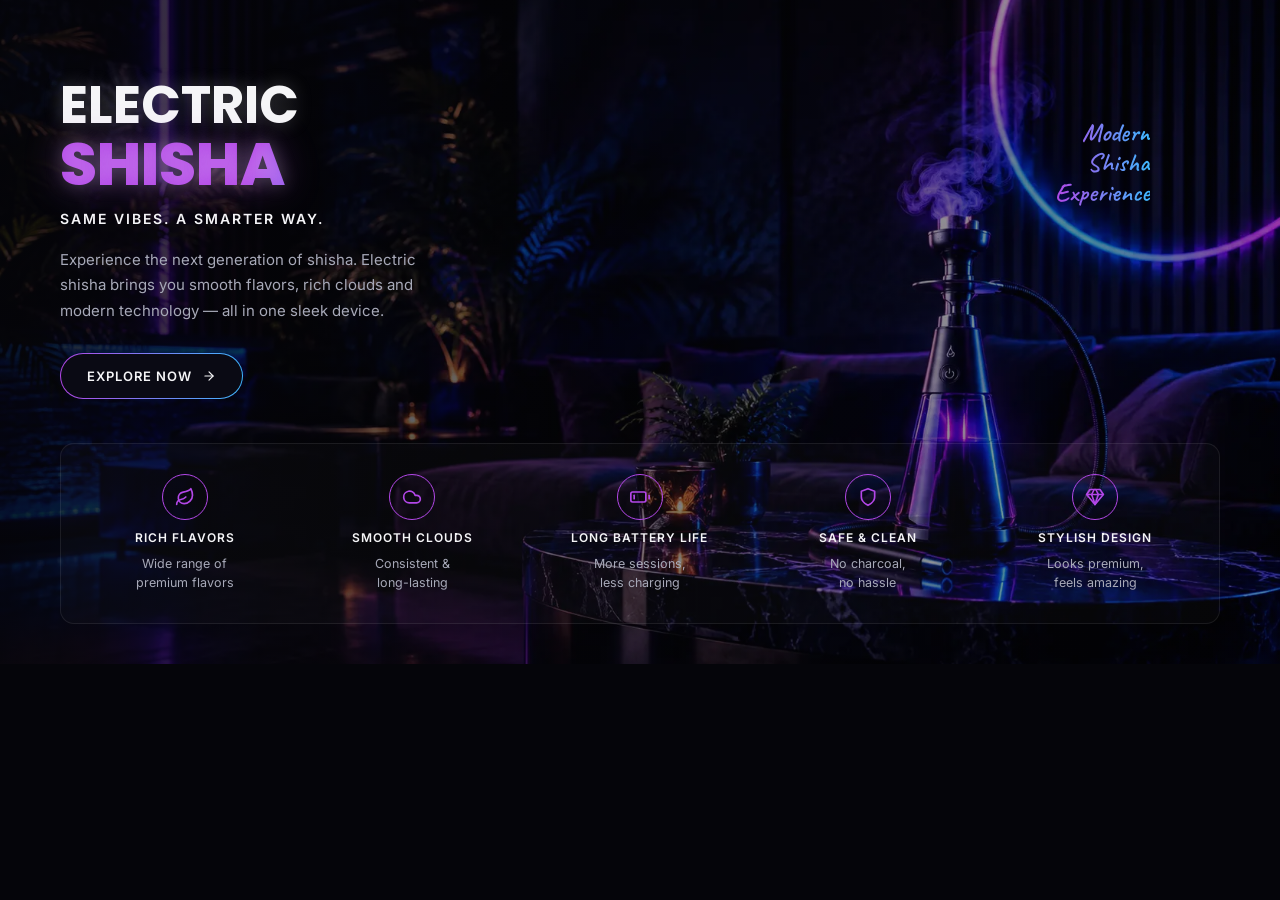
<file: shisha.html>
<!DOCTYPE html>
<html lang="en">
<head>
<meta charset="UTF-8">
<meta name="viewport" content="width=device-width, initial-scale=1.0">
<title>Electric Shisha Section</title>
<link rel="preconnect" href="https://fonts.googleapis.com">
<link rel="preconnect" href="https://fonts.gstatic.com" crossorigin>
<link href="https://fonts.googleapis.com/css2?family=Poppins:wght@600;700;800&family=Inter:wght@400;500;600&family=Caveat:wght@600&display=swap" rel="stylesheet">
<style>
  :root{
    --bg: #05050a;
    --panel: #0a0a14;
    --purple: #b347e8;
    --blue: #3fb8ff;
    --text-main: #f5f5f7;
    --text-muted: #a7a9b8;
    --border-soft: rgba(255,255,255,0.08);
  }

  *{ margin:0; padding:0; box-sizing:border-box; }

  body{
    background: var(--bg);
    font-family: 'Inter', sans-serif;
    padding: 0;
  }

  .shisha-section{
    position: relative;
    width: 100%;
    min-height: 480px;
    border-radius: 0;
    border: none;
    overflow: hidden;
    /* Put your background image here — it will cover the full-width section: */
    background: url('electricshisha.webp') center/cover no-repeat;
    padding: 56px 60px 40px;
  }

  /* Dark overlay so text stays readable on top of your background image.
     Remove or adjust this if your image is already dark enough. */
  .shisha-section::before{
    content: "";
    position: absolute;
    inset: 0;
    background: linear-gradient(90deg, rgba(5,5,10,0.85) 0%, rgba(5,5,10,0.55) 45%, rgba(5,5,10,0.35) 100%);
    z-index: 0;
  }

  .top-row, .features{
    position: relative;
    z-index: 1;
  }

  .top-row{
    display:flex;
    align-items:center;
    gap: 48px;
  }

  .copy-col{
    max-width: 560px;
  }

  .eyebrow{
    display:flex;
    align-items:center;
    gap: 14px;
    margin-bottom: 22px;
  }
  .eyebrow .dash{
    width: 28px;
    height: 2px;
    background: linear-gradient(90deg, var(--purple), var(--blue));
  }
  .eyebrow span{
    font-size: 12px;
    letter-spacing: 3px;
    color: var(--text-muted);
    font-weight: 600;
    text-transform: uppercase;
  }

  .headline{
    font-family: 'Poppins', sans-serif;
    font-size: 52px;
    line-height: 1.05;
    font-weight: 700;
    color: var(--text-main);
    margin-bottom: 14px;
    text-shadow: 0 0 18px rgba(245,245,247,0.25);
    animation: glow-pulse 3.2s ease-in-out infinite;
  }
  .headline .accent{
    display:block;
    font-weight: 800;
    font-size: 60px;
    background: linear-gradient(110deg, var(--purple) 20%, var(--blue) 40%, #ffffff 50%, var(--blue) 60%, var(--purple) 80%);
    background-size: 250% 100%;
    -webkit-background-clip: text;
    background-clip: text;
    color: transparent;
    filter: drop-shadow(0 0 18px rgba(179,71,232,0.35));
    animation: shine-sweep 3.2s linear infinite;
  }

  @keyframes shine-sweep{
    0%{ background-position: 200% 0; }
    100%{ background-position: -50% 0; }
  }

  @keyframes glow-pulse{
    0%, 100%{ text-shadow: 0 0 14px rgba(245,245,247,0.2); }
    50%{ text-shadow: 0 0 26px rgba(245,245,247,0.45); }
  }

  .subhead{
    font-size: 14px;
    letter-spacing: 2px;
    color: var(--text-main);
    font-weight: 600;
    margin-bottom: 20px;
    text-transform: uppercase;
  }

  .desc{
    font-size: 15px;
    line-height: 1.7;
    color: var(--text-muted);
    max-width: 400px;
    margin-bottom: 30px;
  }

  .cta{
    display:inline-flex;
    align-items:center;
    gap: 10px;
    padding: 14px 26px;
    border-radius: 30px;
    border: 1px solid transparent;
    background:
      linear-gradient(var(--panel), var(--panel)) padding-box,
      linear-gradient(90deg, var(--purple), var(--blue)) border-box;
    color: var(--text-main);
    font-size: 13px;
    font-weight: 600;
    letter-spacing: 1px;
    text-decoration: none;
    cursor: pointer;
    transition: transform 0.2s ease, box-shadow 0.2s ease;
  }
  .cta:hover{
    transform: translateY(-2px);
    box-shadow: 0 6px 24px rgba(179,71,232,0.25);
  }
  .cta svg{ width:14px; height:14px; }

  .tagline{
    position:absolute;
    top: 18%;
    right: 6%;
    font-family: 'Caveat', cursive;
    font-size: 26px;
    font-weight: 600;
    line-height: 1.15;
    text-align: right;
    background: linear-gradient(90deg, var(--purple), var(--blue));
    -webkit-background-clip: text;
    background-clip: text;
    color: transparent;
    z-index: 1;
  }

  .features{
    margin-top: 44px;
    border: 1px solid var(--border-soft);
    border-radius: 14px;
    background: rgba(255,255,255,0.02);
    display: grid;
    grid-template-columns: repeat(5, 1fr);
    padding: 30px 10px;
  }

  .feature{
    display:flex;
    flex-direction:column;
    align-items:center;
    text-align:center;
    padding: 0 12px;
    gap: 10px;
  }

  .feature .icon{
    width: 46px;
    height: 46px;
    border-radius: 50%;
    border: 1px solid var(--purple);
    display:flex;
    align-items:center;
    justify-content:center;
    color: var(--purple);
  }
  .feature .icon svg{ width:20px; height:20px; }

  .feature h4{
    font-size: 12px;
    letter-spacing: 1px;
    color: var(--text-main);
    font-weight: 600;
    text-transform: uppercase;
  }

  .feature p{
    font-size: 12.5px;
    color: var(--text-muted);
    line-height: 1.5;
  }

  /* ===== Responsive: small screens ===== */
  @media (max-width: 760px){
    body{ padding: 24px 14px; }
    .shisha-section{
      padding: 40px 26px 30px;
      border-radius: 16px;
    }
    .top-row{
      flex-direction: column;
      gap: 30px;
    }
    .headline{ font-size: 38px; }
    .headline .accent{ font-size: 44px; }
    .desc{ max-width: 100%; }
    .tagline{ font-size: 20px; position: static; margin-top: 24px; text-align: left; }

    .features{
      grid-template-columns: repeat(2, 1fr);
      gap: 26px 10px;
      padding: 26px 16px;
      margin-top: 32px;
    }
  }

  @media (max-width: 420px){
    .headline{ font-size: 32px; }
    .headline .accent{ font-size: 38px; }
  }
</style>
</head>
<body>

<div class="shisha-section">
  <div class="top-row">
    <div class="copy-col">
      <div class="eyebrow">
     
        
      </div>
      <div class="headline">
        ELECTRIC
        <span class="accent">SHISHA</span>
      </div>
      <div class="subhead">Same vibes. A smarter way.</div>
      <p class="desc">Experience the next generation of shisha. Electric shisha brings you smooth flavors, rich clouds and modern technology — all in one sleek device.</p>
      <a href="#" class="cta">
        EXPLORE NOW
        <svg viewBox="0 0 24 24" fill="none" stroke="currentColor" stroke-width="2" stroke-linecap="round" stroke-linejoin="round"><line x1="5" y1="12" x2="19" y2="12"></line><polyline points="12 5 19 12 12 19"></polyline></svg>
      </a>
    </div>

    <div class="tagline">Modern<br>Shisha<br>Experience</div>
  </div>

  <div class="features">
    <div class="feature">
      <div class="icon">
        <svg viewBox="0 0 24 24" fill="none" stroke="currentColor" stroke-width="2" stroke-linecap="round" stroke-linejoin="round"><path d="M11 20A7 7 0 0 1 9.8 6.1C15.5 5 17 4.48 19 2c1 2 2 4.18 2 8 0 5.5-4.78 10-10 10Z"></path><path d="M2 21c0-3 1.85-5.36 5.08-6C9.5 14.52 12 13 13 12"></path></svg>
      </div>
      <h4>Rich Flavors</h4>
      <p>Wide range of<br>premium flavors</p>
    </div>
    <div class="feature">
      <div class="icon">
        <svg viewBox="0 0 24 24" fill="none" stroke="currentColor" stroke-width="2" stroke-linecap="round" stroke-linejoin="round"><path d="M17.5 19H9a7 7 0 1 1 6.71-9h1.79a4.5 4.5 0 1 1 0 9Z"></path></svg>
      </div>
      <h4>Smooth Clouds</h4>
      <p>Consistent &<br>long-lasting</p>
    </div>
    <div class="feature">
      <div class="icon">
        <svg viewBox="0 0 24 24" fill="none" stroke="currentColor" stroke-width="2" stroke-linecap="round" stroke-linejoin="round"><rect x="1" y="6" width="18" height="12" rx="2"></rect><line x1="23" y1="10" x2="23" y2="14"></line><line x1="5" y1="10" x2="5" y2="14"></line></svg>
      </div>
      <h4>Long Battery Life</h4>
      <p>More sessions,<br>less charging</p>
    </div>
    <div class="feature">
      <div class="icon">
        <svg viewBox="0 0 24 24" fill="none" stroke="currentColor" stroke-width="2" stroke-linecap="round" stroke-linejoin="round"><path d="M12 22s8-4 8-10V5l-8-3-8 3v7c0 6 8 10 8 10Z"></path></svg>
      </div>
      <h4>Safe & Clean</h4>
      <p>No charcoal,<br>no hassle</p>
    </div>
    <div class="feature">
      <div class="icon">
        <svg viewBox="0 0 24 24" fill="none" stroke="currentColor" stroke-width="2" stroke-linecap="round" stroke-linejoin="round"><path d="M6 3h12l4 6-10 12L2 9Z"></path><path d="M11 3 8 9l4 12 4-12-3-6"></path><path d="M2 9h20"></path></svg>
      </div>
      <h4>Stylish Design</h4>
      <p>Looks premium,<br>feels amazing</p>
    </div>
  </div>
</div>

</body>
</html>
</file>
